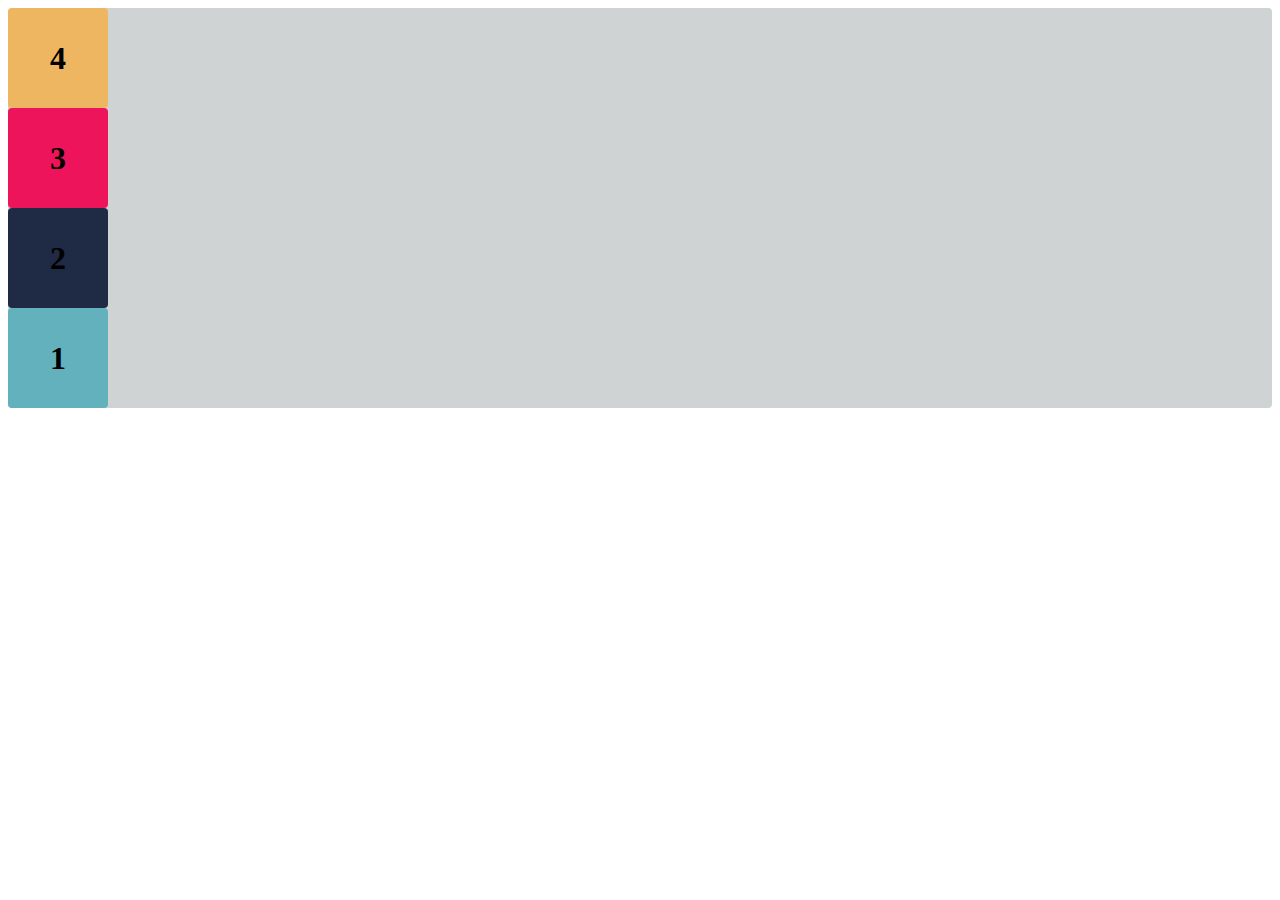
<file: Pesquisa_Inov/Flexbox/index.html>
<!DOCTYPE html>
<html lang="en">

<head>
    <meta charset="UTF-8">
    <meta http-equiv="X-UA-Compatible" content="IE=edge">
    <meta name="viewport" content="width=device-width, initial-scale=1.0">
    <title>Flex-box</title>
    <link rel="stylesheet" href="estilo.css">
</head>

<body>

    <div class="base containerB">
        <div class="flex-item box1"><h1>1</h1></div>
        <div class="flex-item box2"><h1>2</h1></div>
        <div class="flex-item box3"><h1>3</h1></div>
        <div class="flex-item box4"><h1>4</h1></div>
    </div>
   

</body>

</html>
</file>
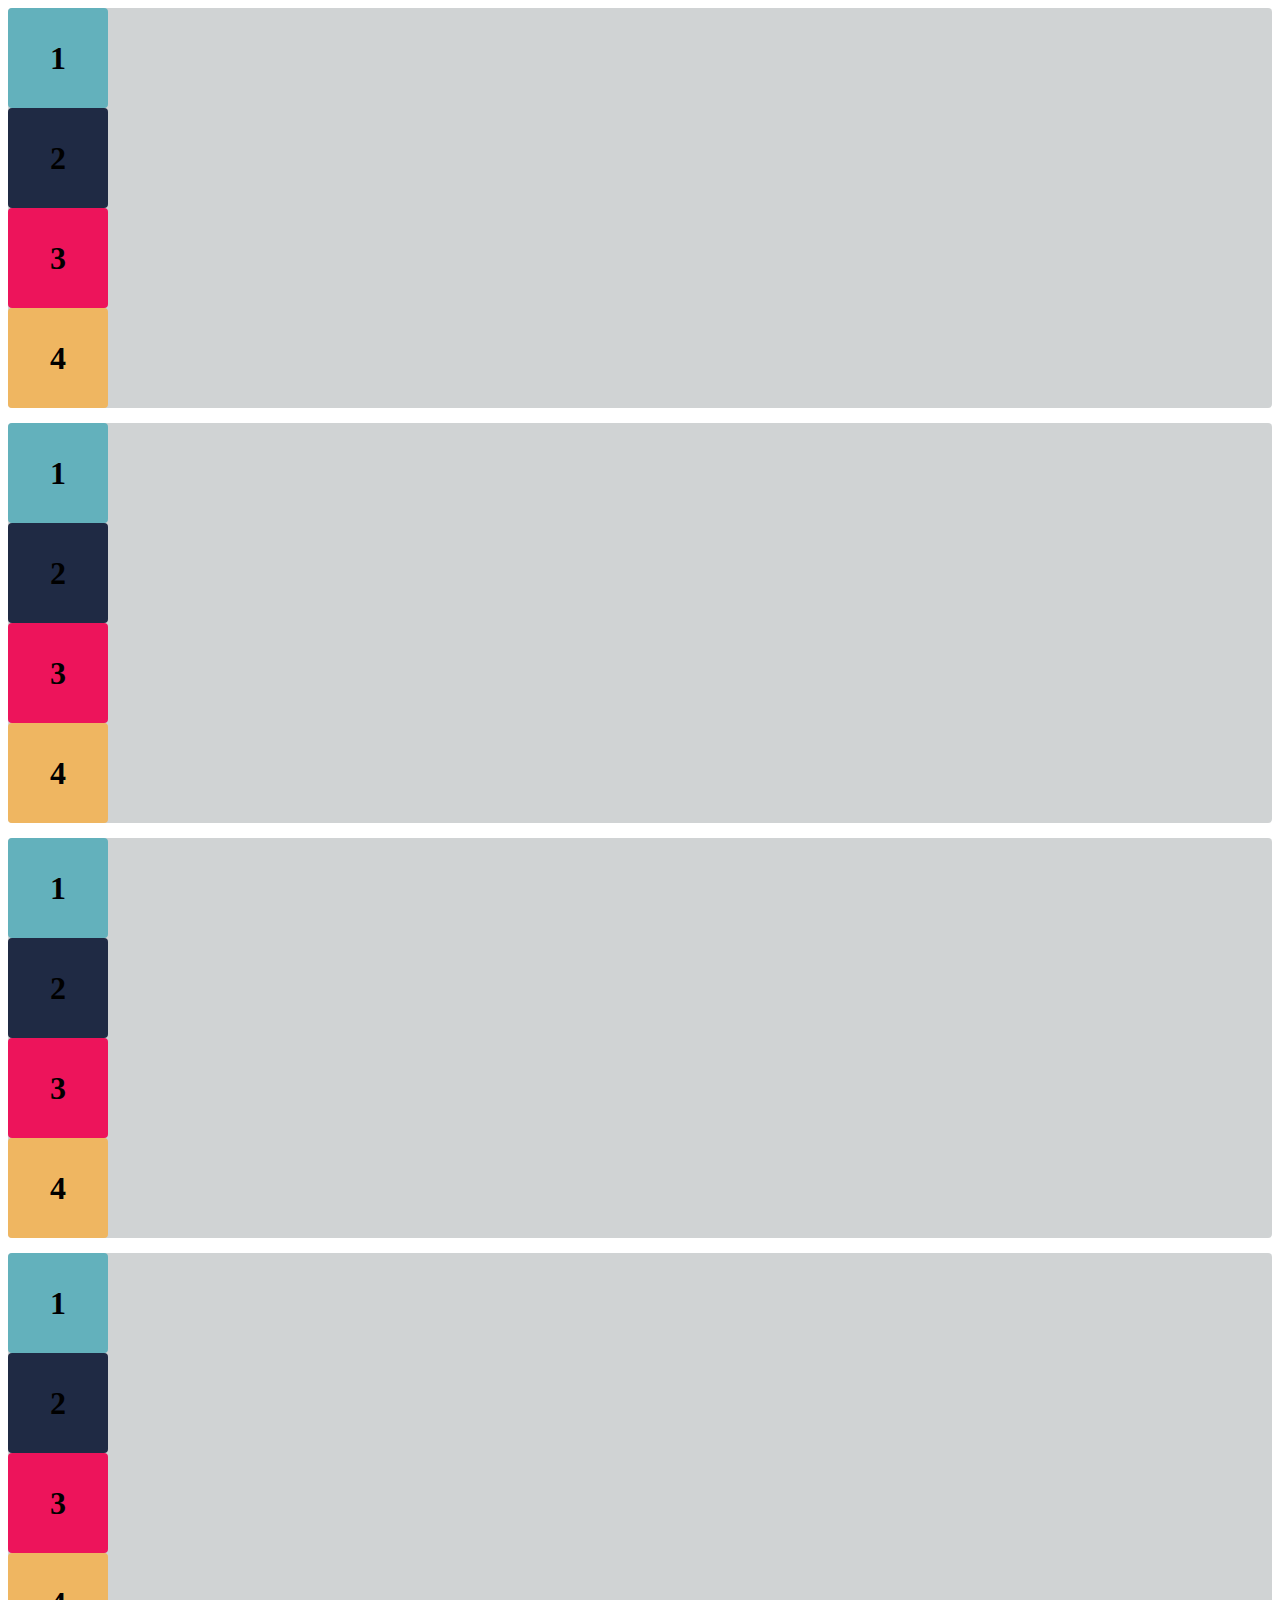
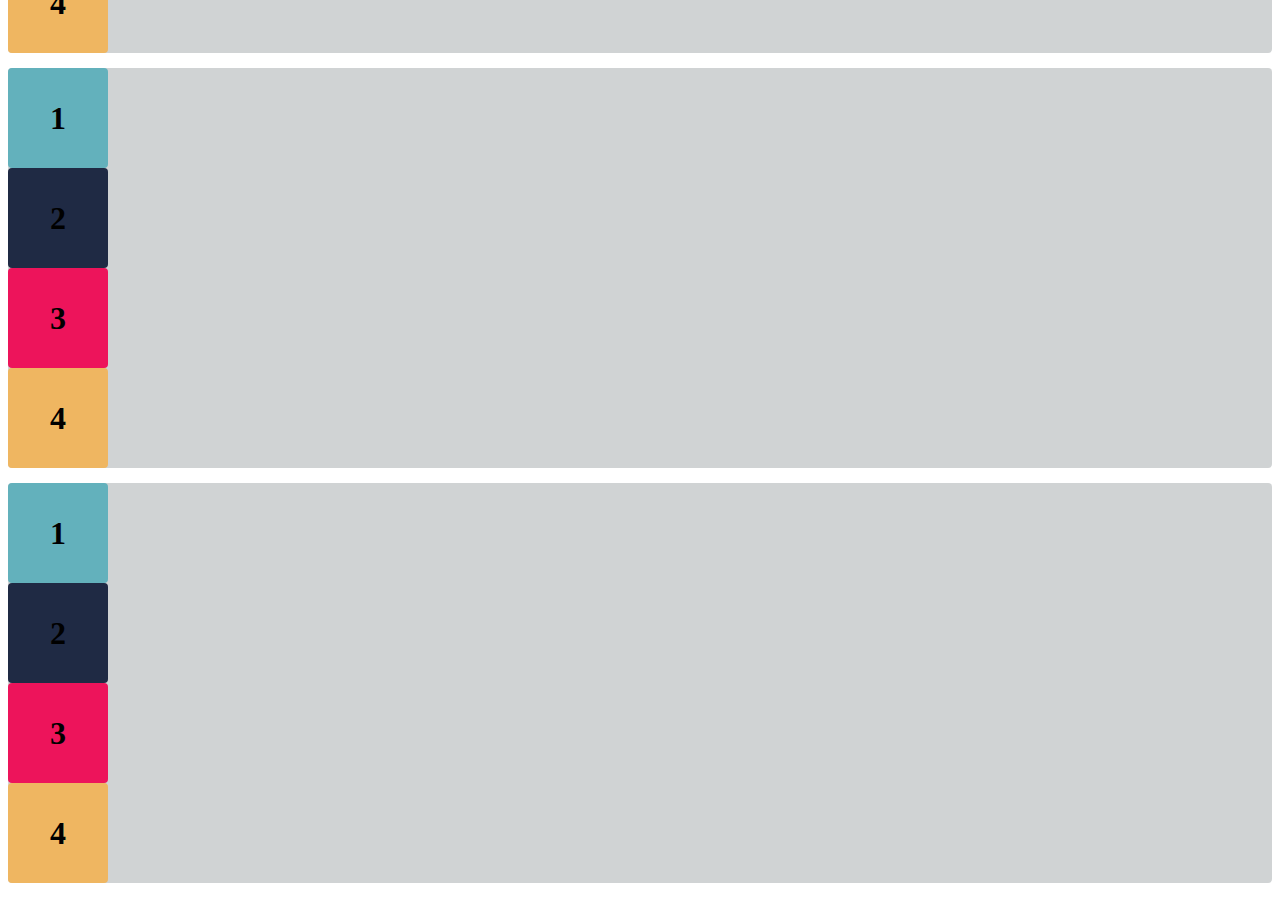
<file: Pesquisa_Inov/Flexbox/flex_box.html>
<!DOCTYPE html>
<html lang="en">

<head>
    <meta charset="UTF-8">
    <meta http-equiv="X-UA-Compatible" content="IE=edge">
    <meta name="viewport" content="width=device-width, initial-scale=1.0">
    <title>Flex-box</title>
    <link rel="stylesheet" href="estilo.css">
</head>

<body>
    <div class="base container1">
        <div class="flex-item box1"><h1>1</h1></div>
        <div class="flex-item box2"><h1>2</h1></div>
        <div class="flex-item box3"><h1>3</h1></div>
        <div class="flex-item box4"><h1>4</h1></div>
    </div>
    <div class="base container2">
        <div class="flex-item box1"><h1>1</h1></div>
        <div class="flex-item box2"><h1>2</h1></div>
        <div class="flex-item box3"><h1>3</h1></div>
        <div class="flex-item box4"><h1>4</h1></div>
    </div>
    <div class="base container3">
        <div class="flex-item box1"><h1>1</h1></div>
        <div class="flex-item box2"><h1>2</h1></div>
        <div class="flex-item box3"><h1>3</h1></div>
        <div class="flex-item box4"><h1>4</h1></div>
    </div>
    <div class="base container4">
        <div class="flex-item box1"><h1>1</h1></div>
        <div class="flex-item box2"><h1>2</h1></div>
        <div class="flex-item box3"><h1>3</h1></div>
        <div class="flex-item box4"><h1>4</h1></div>
    </div>
    <div class="base container5">
        <div class="flex-item box1"><h1>1</h1></div>
        <div class="flex-item box2"><h1>2</h1></div>
        <div class="flex-item box3"><h1>3</h1></div>
        <div class="flex-item box4"><h1>4</h1></div>
    </div>
    <div class="base container6">
        <div class="flex-item box1"><h1>1</h1></div>
        <div class="flex-item box2"><h1>2</h1></div>
        <div class="flex-item box3"><h1>3</h1></div>
        <div class="flex-item box4"><h1>4</h1></div>
    </div>

</body>

</html>
</file>
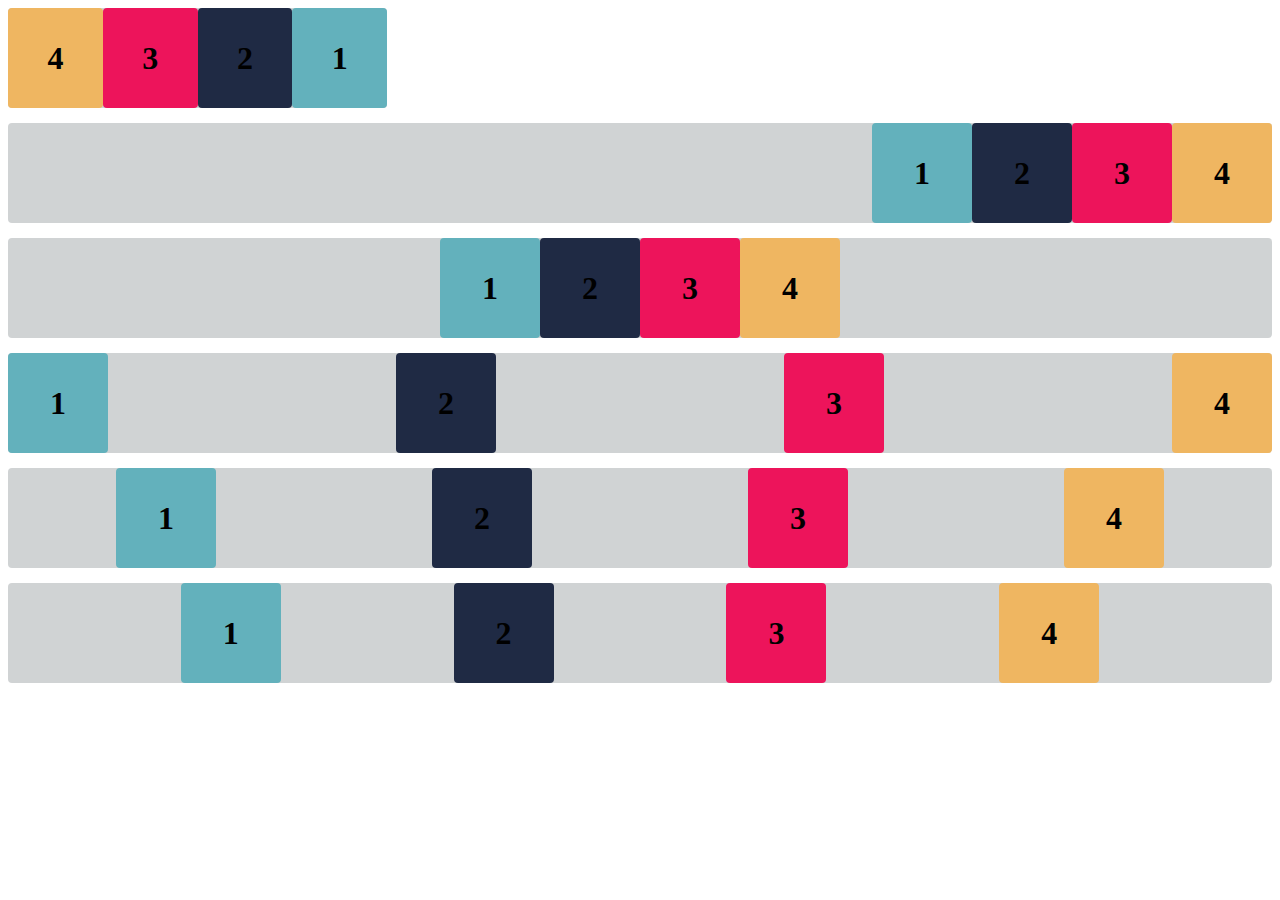
<file: Pesquisa_Inov/Flexbox/PI_index.html>
<!DOCTYPE html>
<html lang="en">

<head>
    <meta charset="UTF-8">
    <meta http-equiv="X-UA-Compatible" content="IE=edge">
    <meta name="viewport" content="width=device-width, initial-scale=1.0">
    <title>Flex-box</title>
    <link rel="stylesheet" href="PI_style.css">
</head>

<body>

    <div class="base desafio1">
        <div class="flex-item box1"><h1>1</h1></div>
        <div class="flex-item box2"><h1>2</h1></div>
        <div class="flex-item box3"><h1>3</h1></div>
        <div class="flex-item box4"><h1>4</h1></div>
    </div>
    <div class="base desafio2">
        <div class="flex-item box1"><h1>1</h1></div>
        <div class="flex-item box2"><h1>2</h1></div>
        <div class="flex-item box3"><h1>3</h1></div>
        <div class="flex-item box4"><h1>4</h1></div>
    </div>
    <div class="base desafio3">
        <div class="flex-item box1"><h1>1</h1></div>
        <div class="flex-item box2"><h1>2</h1></div>
        <div class="flex-item box3"><h1>3</h1></div>
        <div class="flex-item box4"><h1>4</h1></div>
    </div>
    <div class="base desafio4">
        <div class="flex-item box1"><h1>1</h1></div>
        <div class="flex-item box2"><h1>2</h1></div>
        <div class="flex-item box3"><h1>3</h1></div>
        <div class="flex-item box4"><h1>4</h1></div>
    </div>
    <div class="base desafio5">
        <div class="flex-item box1"><h1>1</h1></div>
        <div class="flex-item box2"><h1>2</h1></div>
        <div class="flex-item box3"><h1>3</h1></div>
        <div class="flex-item box4"><h1>4</h1></div>
    </div>
    <div class="base desafio6">
        <div class="flex-item box1"><h1>1</h1></div>
        <div class="flex-item box2"><h1>2</h1></div>
        <div class="flex-item box3"><h1>3</h1></div>
        <div class="flex-item box4"><h1>4</h1></div>
    </div>

</body>

</html>
</file>
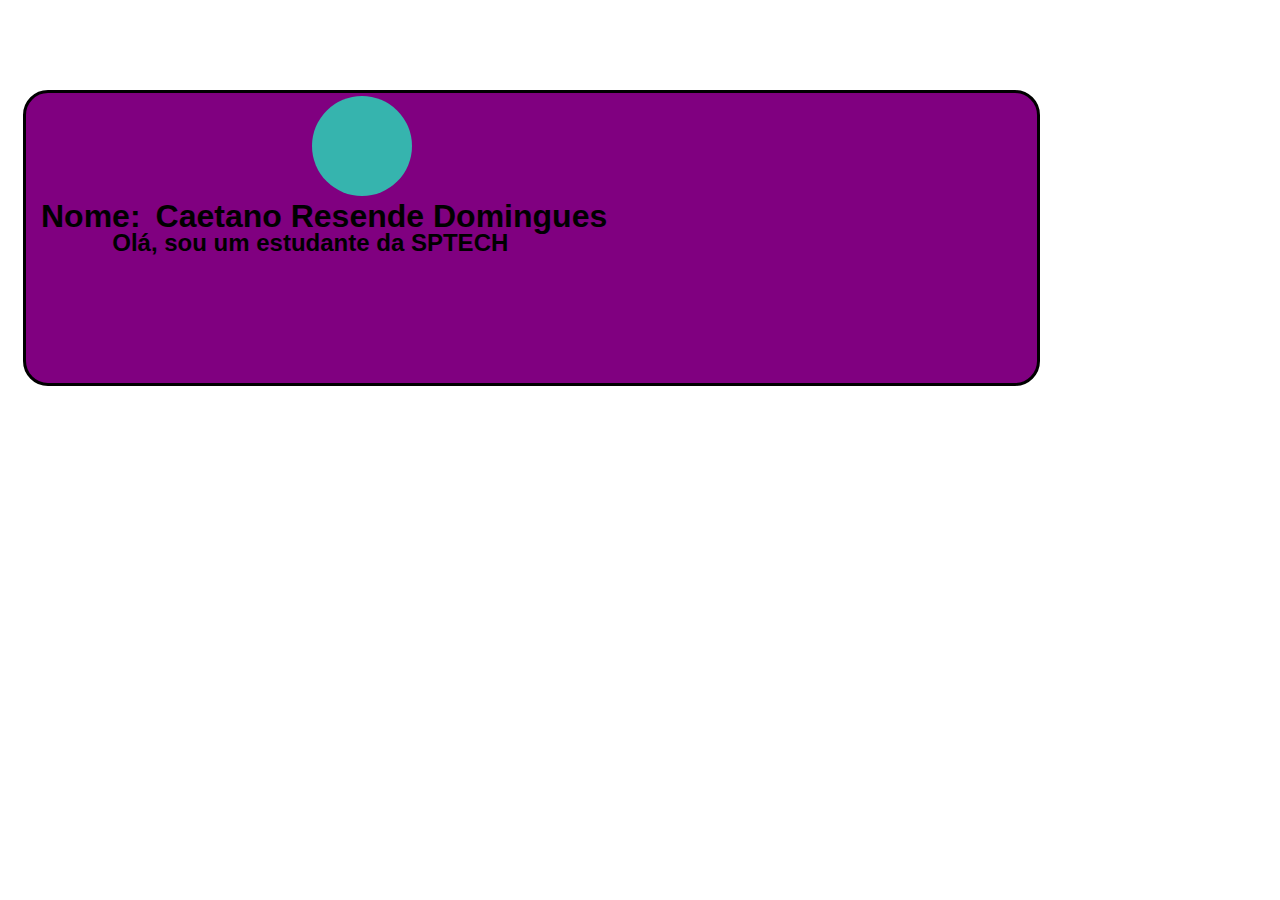
<file: Pesquisa_Inov/Pesquisa_Inov/Card.html>
<!DOCTYPE html>
<html lang="en">
<head>
    <meta charset="UTF-8">
    <meta http-equiv="X-UA-Compatible" content="IE=edge">
    <meta name="viewport" content="width=device-width, initial-scale=1.0">
    <title>Cartão</title>
</head>
    <link rel="stylesheet" href="style.css">
<body>
    <div class="pai">
        <h1 class="txt"> Nome:</h1>
        <h1 class="txt"> Caetano Resende Domingues </h1> 
        <div> 
            <h2 class="recado"> Olá, sou um estudante da SPTECH </h2>
        </div>
 <div class="bolinha"></div>
    </div>
</body>
</html>
</file>
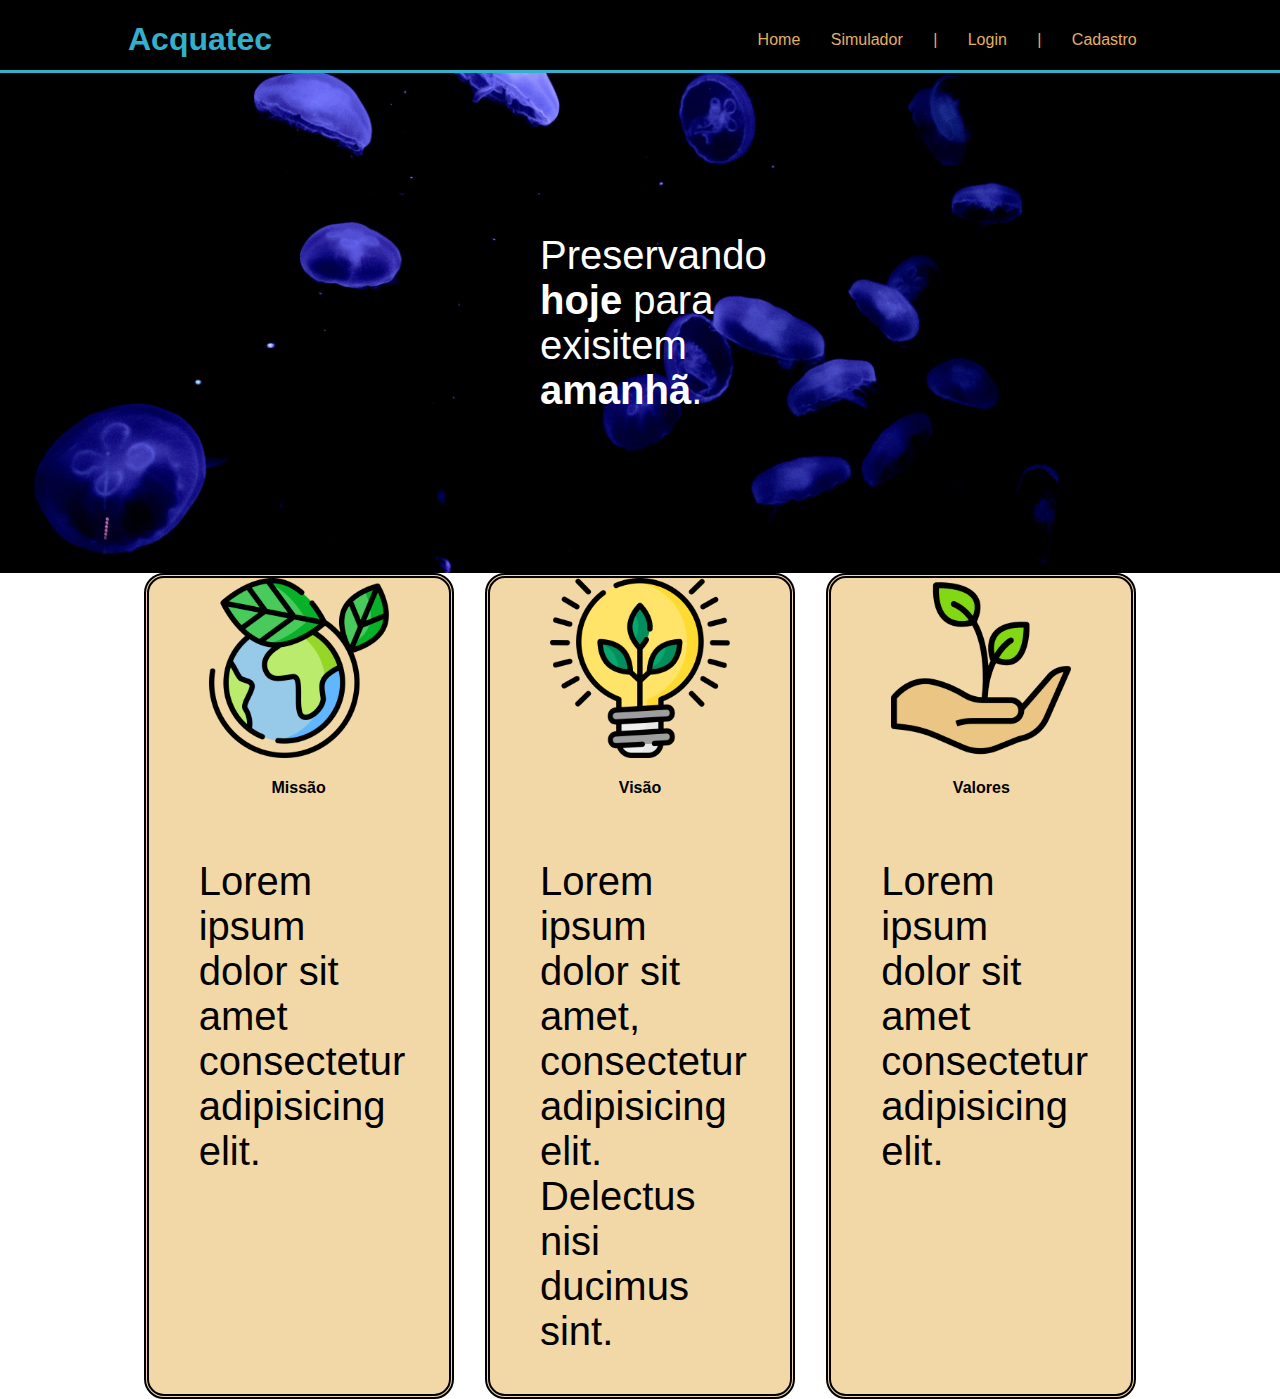
<file: Pesquisa_Inov/Site_Instituicional/site.html>
<!DOCTYPE html>
<html lang="en">
<head>
    <meta charset="UTF-8">
    <meta http-equiv="X-UA-Compatible" content="IE=edge">
    <meta name="viewport" content="width=device-width, initial-scale=1.0">
    <title>Home - Acquatec</title>
    <link rel="stylesheet" href="sytle.css">
</head>
<body>

<div class="header">
    <div class="container">
        <h1>Acquatec</h1>
        <ul>
            <li>    
                 <a href="file:///home/Caetano/Downloads/siteInstitucional/index.html">Home</a>
            </li>
            <li>
                <a href="https://www.google.com.br/">Simulador</a>
            </li>
            <li>|</li>
            <li>
               <a href="">Login</a>
            </li>
            <li>|</li>
            <li>
                <a href="">Cadastro</a>
            </li>
        </ul>
    </div>
</div>

<div class="banner">
    <div class="container">
        <p>
            Preservando <span>hoje</span> para exisitem <span>amanhã</span>.
        </p>
    </div>
</div>
<div class="social">
    <div class="container">
        
        <div class="card">
            <img src="img/planet-earth_color.png" alt="planeta - Missão">
            <h4>Missão</h4>
            <p>Lorem ipsum dolor sit amet consectetur adipisicing elit.</p>
        </div>

        <div class="card">
            <img src="img/lightbulb_color.png" alt="Lampa = Visão">
            <h4>Visão</h4>
            <p>Lorem ipsum dolor sit amet, consectetur adipisicing elit. Delectus nisi ducimus sint.</p>
        </div>

        <div class="card">
            <img src="img/growth_color.png" alt="Mão - Valores">
            <h4>Valores</h4>
            <p>Lorem ipsum dolor sit amet consectetur adipisicing elit. </p>
        </div>
    </div>
</div>
</body>
</html>
</file>
<file: Pesquisa_Inov/Flexbox/estilo.css>
.flex-item {
    width: 100px;
    height: 100px;
    border-radius: 4px;
    display: flex;
    align-items: center;
    justify-content: center;
}

.base {
    margin-bottom: 15px;
    background-color: #d0d3d4;
    border-radius: 4px;
}

.box1 {
    background-color: #63b1bc;
}

.box2 {
    background-color: #1f2a44;
}

.box3 {
    background-color: #ed145b;
}

.box4 {
    background-color: #efb661;
}

h1 {
    width: fit-content;
    margin: auto;
}

/* Insira o código abaixo */

.containerB {
    display: flex;
    flex-direction: column-reverse;
}
</file>
<file: Pesquisa_Inov/Flexbox/PI_style.css>
.flex-item {
    width: 100px;
    height: 100px;
    border-radius: 4px;
    display: flex;
    align-items: center;
    justify-content: center;
}

.base {
    margin-bottom: 15px;
    background-color: #d0d3d4;
    border-radius: 4px;
}

.box1 {
    background-color: #63b1bc;
}

.box2 {
    background-color: #1f2a44;
}

.box3 {
    background-color: #ed145b;
}

.box4 {
    background-color: #efb661;
}
/* Insira o código abaixo */

.desafio1 {
    display: flex;
    flex-direction: row-reverse;
    margin-right: 70%;
    
}

.desafio2 {
    display: flex;
    flex-wrap: nowrap;
    justify-content: flex-end;
}

.desafio3 {
   display: flex;
   flex-wrap: nowrap;
   justify-content: center;
}

.desafio4 {
    display: flex;
    flex-wrap: nowrap;
    justify-content: space-between;
}
.desafio5 {
    display: flex;
    justify-content: space-around;
}
.desafio6 {
    display: flex;
    flex-wrap: nowrap;
    justify-content: space-evenly;
}
</file>
<file: Pesquisa_Inov/Pesquisa_Inov/style.css>
.pai {
    display: flex;
    margin-top:150px;
    background-color: purple; border: solid 3px black;
    align-items: center;
    width: 80%;
    height: 290px;
    border-radius: 25px;
    margin: 15px;
    margin-top: 90px;
}
.txt {
    font-family:'Franklin Gothic Medium', 'Arial Narrow', Arial, sans-serif;
    height: 80px;
    margin-left: 15px;

}
.recado{
    font-family:'Franklin Gothic Medium', 'Arial Narrow', Arial, sans-serif;
    margin-left:-495px; 
    margin-top: 30px;
}
.bolinha {
        width: 100px; height: 100px;
            border-radius: 50px;    
            background-color: rgb(54, 180, 174);
            margin-top:-185px;
            margin-left: -295px;
      
}
</file>
<file: Pesquisa_Inov/Site_Instituicional/sytle.css>
*{
    font-family: Arial;
}

body{
    margin: 0;
}

.header{
    background-color: #000;
    width: 100%;
    height: 70px;
    border-bottom: 3px #32B0CD solid;
    display: flex;
}

h1{
    color: #32B0CD;
}
ul{
    width: 40%;
    list-style: none;
    display: flex;
    justify-content: space-around;
}


.container{
    width: 80%;
    margin: auto;
    display: flex;
}

.header .container{
    justify-content: space-between;
    align-items: center;
}
li,a{
    color: #e3b062;
}
a{
    text-decoration: none;
}

/*Fim do header*/

/*Começo do banner*/

.banner{
    width: 100%;
    height: 500px;
    background-image: url(img/bg-jelly-fish-para_outras_pags.png);
    background-size: cover;
    color: #fff;
}

.banner .container{
    justify-content: center;
    align-items: center;
    height: 100%;
    
}

p{
    width: 200px;
    font-size: 40px;
}

span{
    font-weight: 800;
}

/* Fim do banner */

/* Começo Social*/

.social .container{
    justify-content: space-around;
}

.social .container img{
    width: 180px;
    height: 180px;
}

.container .card{
    background-color: #f3d8a7;
    border-radius: 20px;
    width: 300px;
    display: flex;
    flex-direction: column;
    align-items: center;
    border-style: double;
    border-width: 5px;
}
</file>
